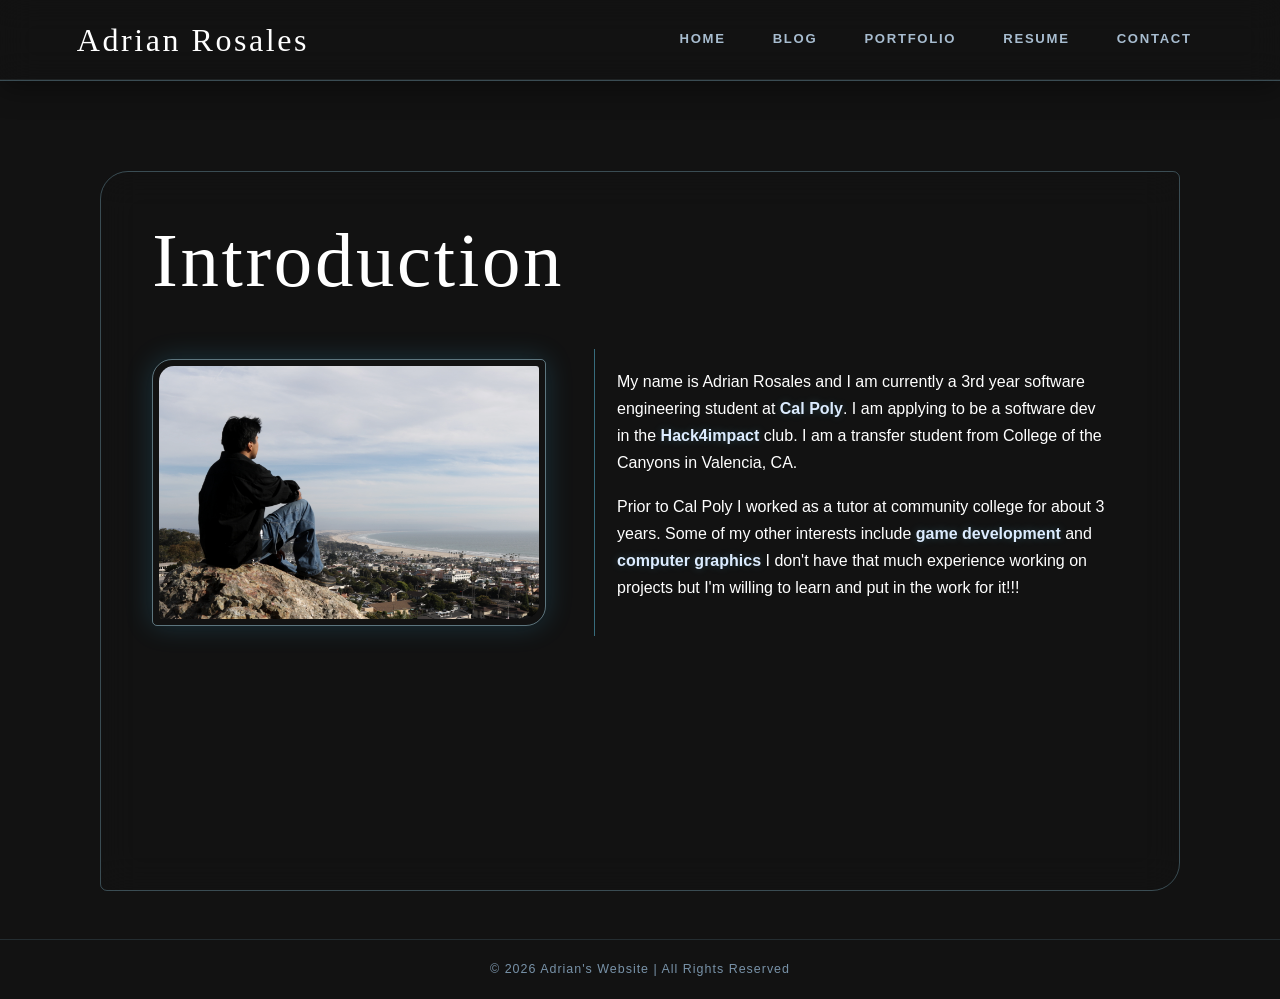
<file: index.html>
<!DOCTYPE html>
<html>
    <head>
        <title>Adrian Rosales</title>
        <link rel="stylesheet" href="assets/css/styles1.css"/>
    </head>

  <body>
    <nav class="navbar">
        <h1 class="logo"><a href="index.html">Adrian Rosales</a></h1>
        <ul class="nav-list">
            <li><a href="index.html">Home</a></li>
            <li><a href="blog.html">Blog</a></li>
            <li><a href="portfolio.html">Portfolio</a></li>
            <li><a href="resume.html">Resume</a></li>
            <li><a href="contact.html">Contact</a></li>
        </ul>
    </nav>
    <main>
        <h1>Introduction</h1>
        <div class = "about">
            <div class = "about-image"><img src="assets/images/bio-pic.JPG" alt="Love this art by Tetsuya Nomura for Kingdom Hearts 3 " width="420" height="250"></div>
            <div class = "about-text">

            <p>My name is Adrian Rosales and I am currently a 3rd year software engineering student at <strong>Cal Poly</strong>. I am applying to be a software dev
            in the <strong>Hack4impact</strong> club. I am a transfer student from College of the Canyons in Valencia, CA.
            </p>
            <p>Prior to Cal Poly I worked as a tutor at community college for about 3 years. Some of my other interests include <strong>game development</strong> and <strong>computer graphics </strong>
                I don't have that much experience working on projects but I'm willing
                to learn and put in the work for it!!!
            </p>
        </div>
        </div>
    </main>
    <footer class="footer">© 2026 Adrian's Website | All Rights Reserved</footer>
  </body>
</html>
</file>
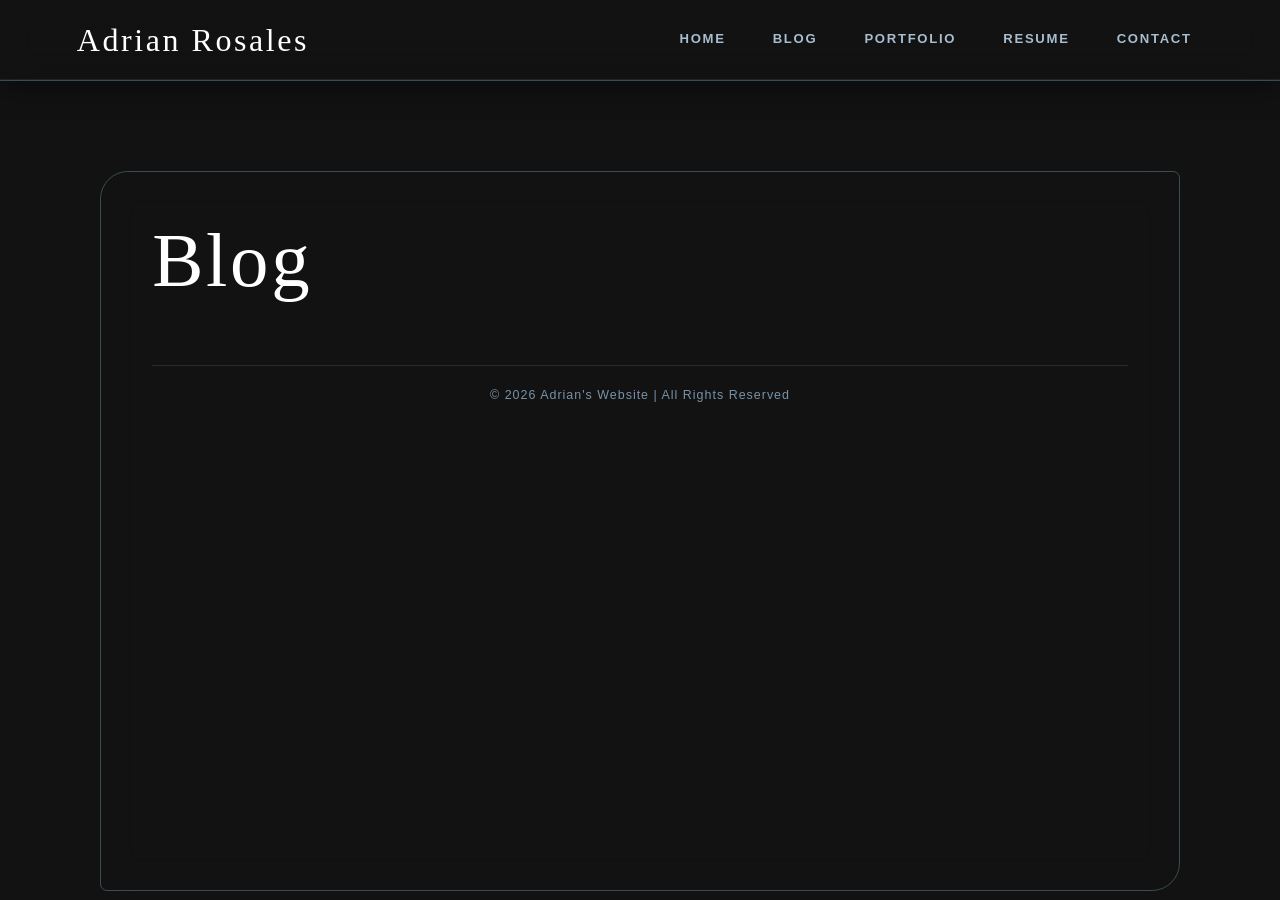
<file: blog.html>
<!DOCTYPE html>
<html>
    <head>
        <title>Adrian's Website</title>
        <link rel="stylesheet" href="assets/css/styles1.css"/>
    </head>

  <body>
    <nav class="navbar">
    <h1 class="logo"><a href="index.html">Adrian Rosales</a></h1>
        <ul class="nav-list">
            <li><a href="index.html">Home</a></li>
            <li><a href="blog.html">Blog</a></li>
            <li><a href="portfolio.html">Portfolio</a></li>
            <li><a href="resume.html">Resume</a></li>
            <li><a href="contact.html">Contact</a></li>
        </ul>
    </nav>
    <main>
        <h1 class="blog">Blog</h1>

        <footer class="footer">© 2026 Adrian's Website | All Rights Reserved</footer>
    </main>
    </body>
</html>
</file>
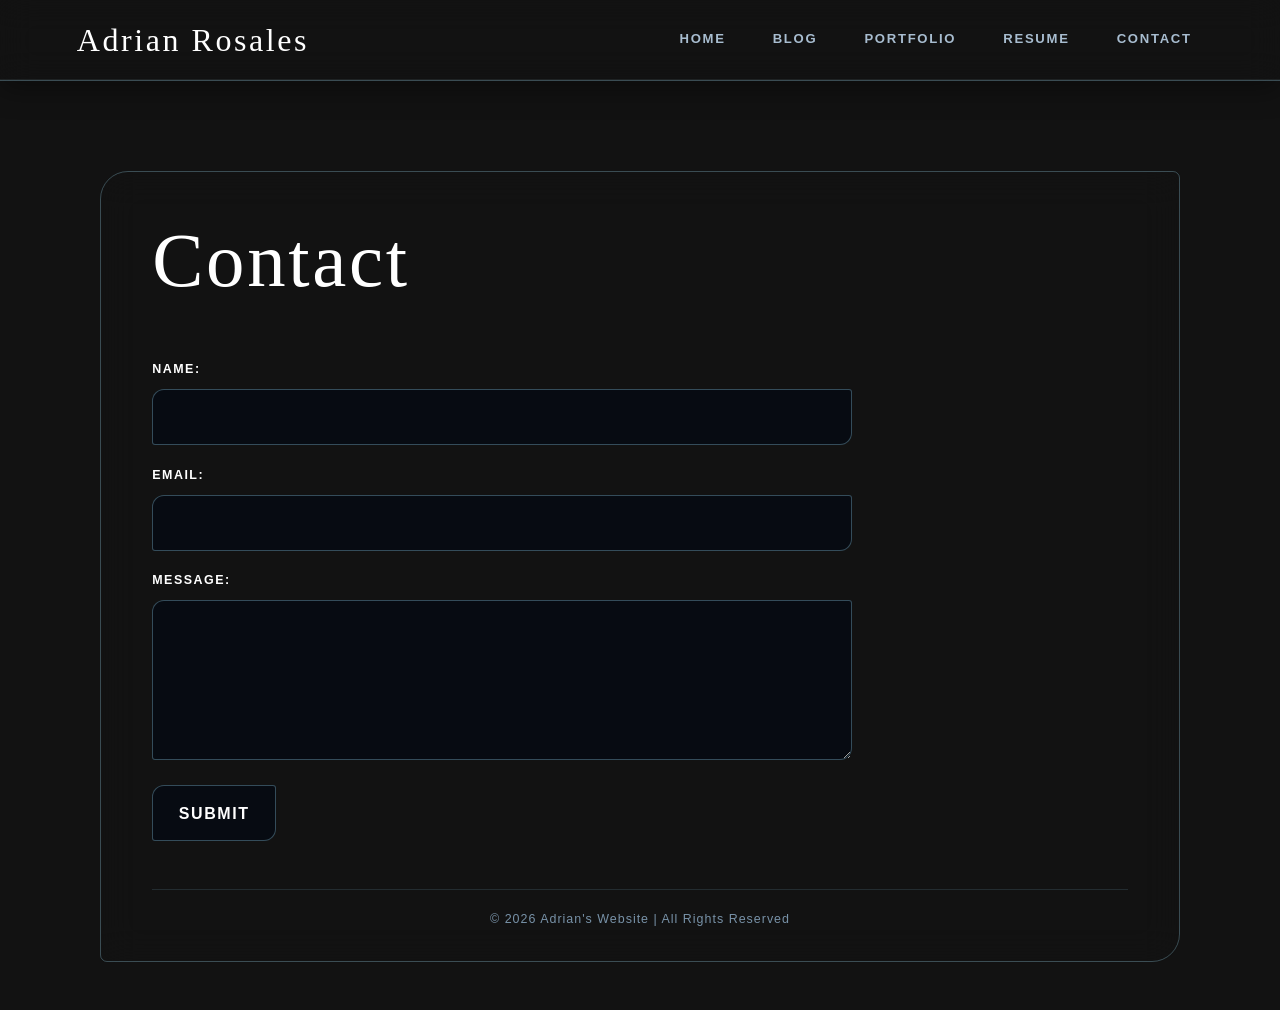
<file: contact.html>
<!DOCTYPE html>
<html>
    <head>
        <title>Adrian's Website</title>
        <link rel="stylesheet" href="assets/css/styles1.css"/>
    </head>

  <body>
    <nav class="navbar">
    <h1 class="logo"><a href="index.html">Adrian Rosales</a></h1>
        <ul class="nav-list">
            <li><a href="index.html">Home</a></li>
            <li><a href="blog.html">Blog</a></li>
            <li><a href="portfolio.html">Portfolio</a></li>
            <li><a href="resume.html">Resume</a></li>
            <li><a href="contact.html">Contact</a></li>
        </ul>
    </nav>
    <main>
        <h1 class = "contact">Contact</h1>
        <form id="contact-form">
            <label for="name">Name:</label>
            <input type="text" id="name">
            <label for="email">Email:</label>
            <input type="email" id="email">
            <label for="textarea">Message:</label>
            <textarea></textarea>
            <input type="submit">
        </form>

        <footer class="footer"> © 2026 Adrian's Website | All Rights Reserved</footer>
    </main>
  </body>
</html>
</file>
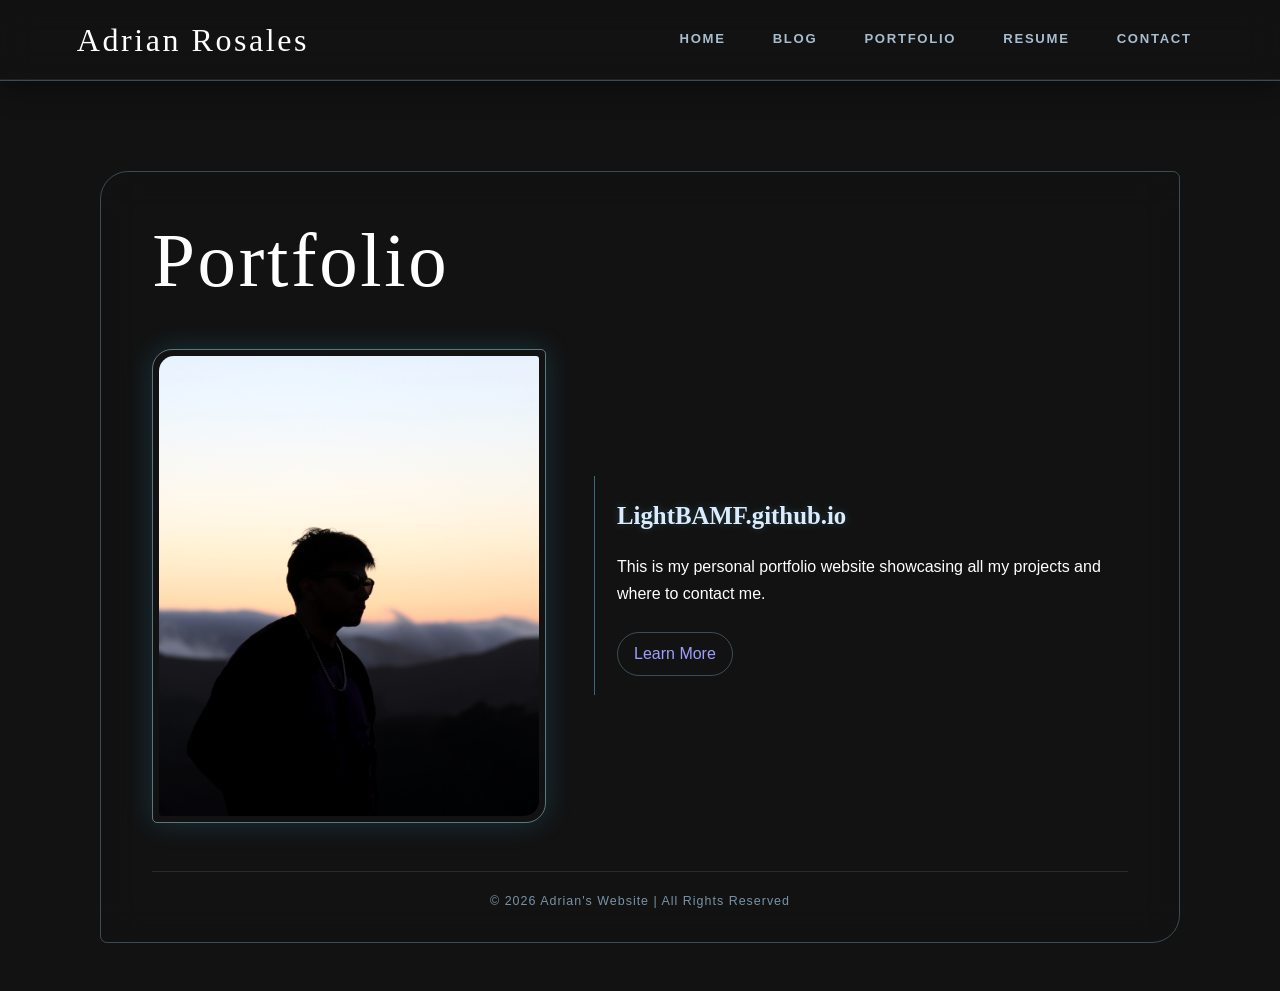
<file: portfolio.html>
<!DOCTYPE html>
<html>
    <head>
        <title>Adrian's Website</title>
        <link rel="stylesheet" href="assets/css/styles1.css"/>
    </head>

  <body>
    <nav class="navbar">
    <h1 class="logo"><a href="index.html">Adrian Rosales</a></h1>
        <ul class="nav-list">
            <li><a href="index.html">Home</a></li>
            <li><a href="blog.html">Blog</a></li>
            <li><a href="portfolio.html">Portfolio</a></li>
            <li><a href="resume.html">Resume</a></li>
            <li><a href="contact.html">Contact</a></li>
        </ul>
    </nav>
    <main>
        <h1 class = "portfolio">Portfolio</h1>
        <div class="project">
            <a href="index.html"><img src="assets/images/portfolio-pic.JPG" width="250" height="300"></a>
                <div class="project-details">
                    <p class="project-name"><strong>LightBAMF.github.io</strong></p>
                    <p class="project-description">This is my personal portfolio website showcasing all my projects and where to contact me.</p>
                    <a href="index.html">Learn More</a>
                </div>
        </div>

        <footer class="footer">© 2026 Adrian's Website | All Rights Reserved</footer>
    </main>
    </body>
</html>
</file>
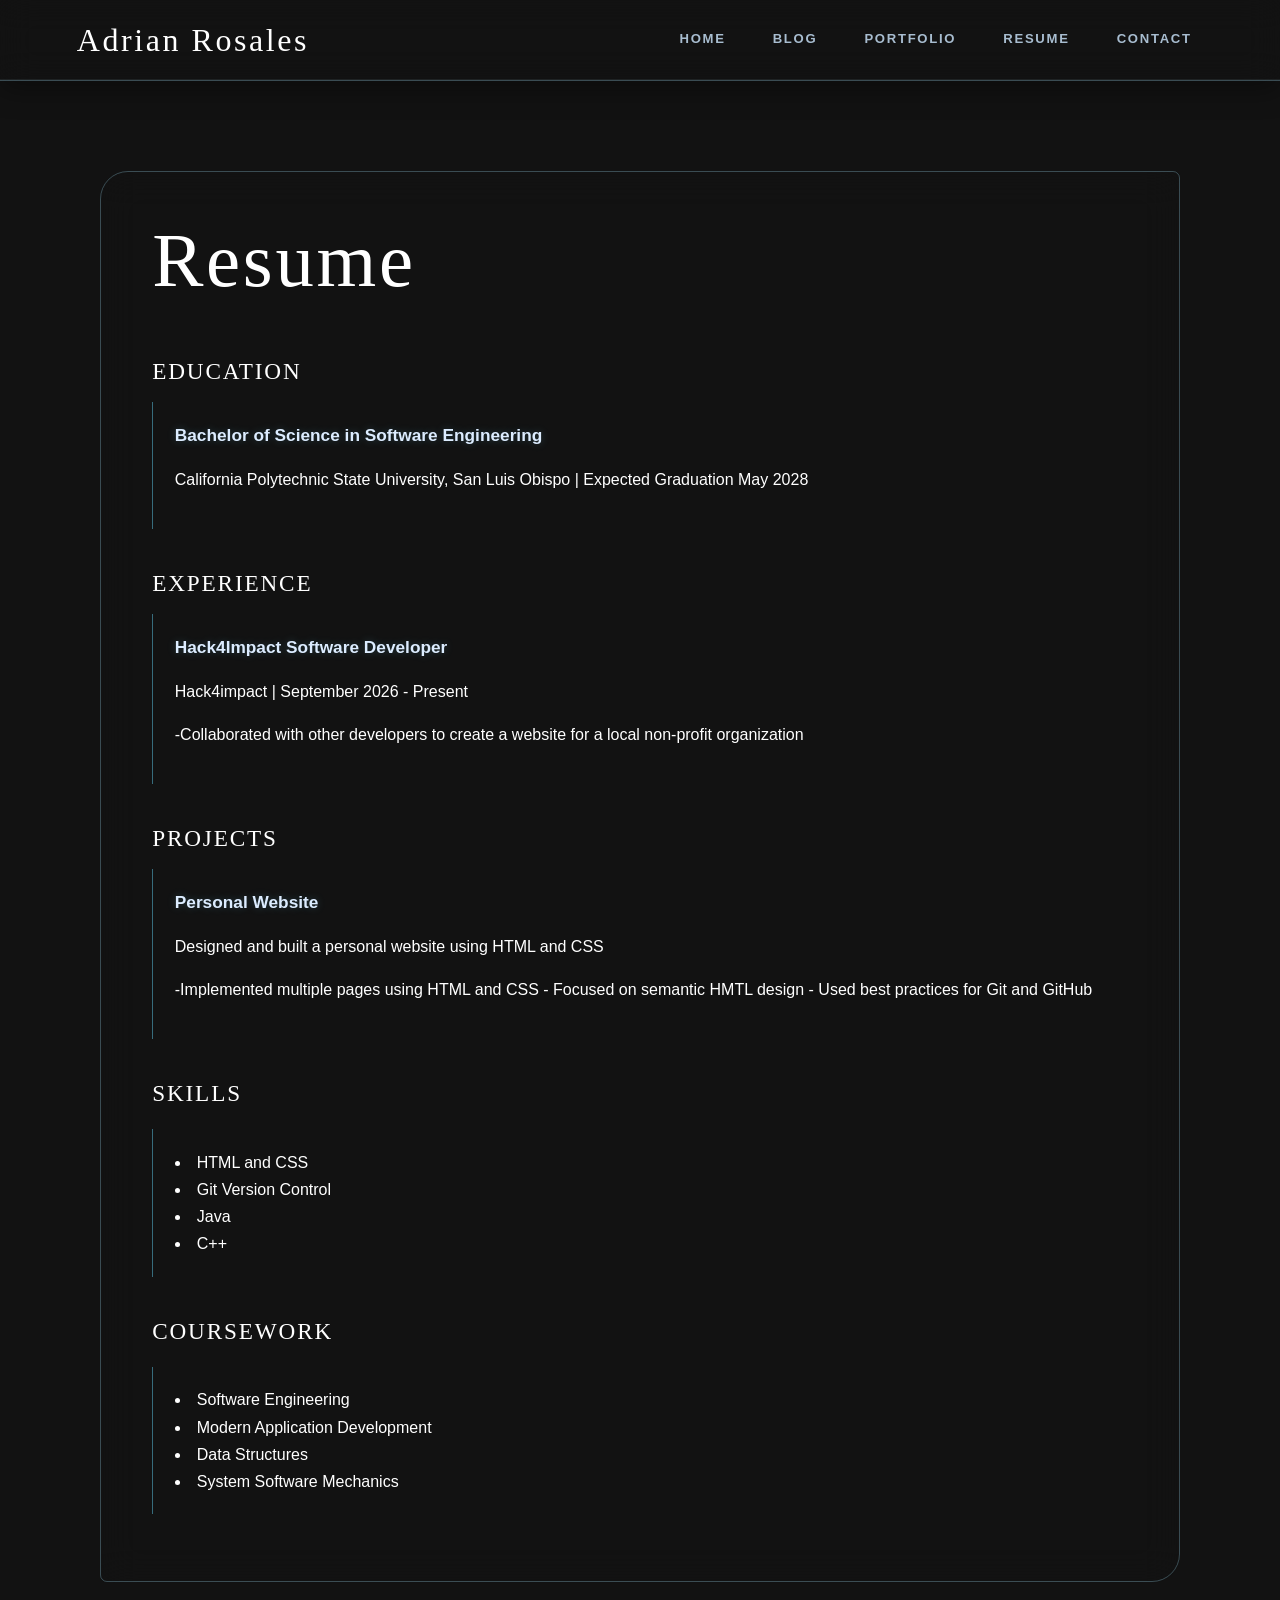
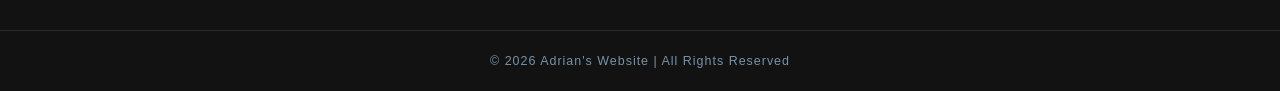
<file: resume.html>
<!DOCTYPE html>
<html>
  <head>
    <title>Personal Website</title>
    <link rel="stylesheet" href="assets/css/styles1.css"/>
  </head>
  <body>
    <nav class="navbar">
    <h1 class="logo"><a href="index.html">Adrian Rosales</a></h1>
      <ul class="nav-list">
            <li><a href="index.html">Home</a></li>
            <li><a href="blog.html">Blog</a></li>
            <li><a href="portfolio.html">Portfolio</a></li>
            <li><a href="resume.html">Resume</a></li>
            <li><a href="contact.html">Contact</a></li>
        </ul>
    </nav>
    <main>
      <h1 class = "resume">Resume</h1>
      <div class="resume">
      <section class="section"></section>
      <h2 class="section-title">Education</h2>
      <div class="entry">
        <h3 class="entry-title">Bachelor of Science in Software Engineering</h3>
        <p>California Polytechnic State University, San Luis Obispo | Expected Graduation May 2028</p>
      </div>
      <section class="section"></section>
      <h2 class="section-title">Experience</h2>
      <div class="entry">
        <h3 class="entry-title">Hack4Impact Software Developer</h3>
        <p>Hack4impact | September 2026 - Present</p>
        <p>-Collaborated with other developers to create a website for a local non-profit organization</p>
      </div>
      <section class="section"></section>
      <h2 class="section-title">Projects</h2>
      <div class="entry">
        <h3 class="entry-title">Personal Website</h3>
        <p>Designed and built a personal website using HTML and CSS</p>
        <p>-Implemented multiple pages using HTML and CSS - Focused on semantic HMTL design - Used best practices for Git and GitHub</p>
      </div>
      <section class="section"></section>
      <h2 class="section-title">Skills</h2>
        <h3 class="entry-title"></h3>
        <ul class="skill-list">
          <li>HTML and CSS</li>
          <li>Git Version Control</li>
          <li>Java</li>
          <li>C++</li>
        </ul>
      <section class="section"></section>
      <h2 class="section-title">Coursework</h2>
      <ul class="course-list">
        <li>Software Engineering</li>
        <li>Modern Application Development</li>
        <li>Data Structures</li>
        <li>System Software Mechanics</li>
      </ul>
      </div>
    </main>
    <footer class="footer">© 2026 Adrian's Website | All Rights Reserved</footer>
  </body>
</html>
</file>
<file: assets/css/styles1.css>
:root {
  --night: #02060f;
  --deep-blue: #071a32;
  --silver: #dcecff;
  --muted: #a8bdd0;
  --glass: rgba(7, 25, 46, 0.68);
  --line: rgba(166, 230, 255, 0.28);
}

* {
  box-sizing: border-box;
}

html {
  min-height: 100%;
  color-scheme: dark;
  scroll-behavior: smooth;
}

body {
  min-height: 100vh;
  margin: 0;
  overflow-x: hidden;
  font-family: "Trebuchet MS", "Segoe UI", sans-serif;
  line-height: 1.7;
}

a {
  text-decoration: none;
  transition: color 180ms ease, text-shadow 180ms ease, transform 180ms ease;
}

a:hover,
a:visited
a:focus-visible {
  color: #fff;
}

.navbar,
body > .logo,
body > .nav-list {
  position: relative;
  z-index: 10;
}

.navbar {
  min-height: 78px;
  display: flex;
  align-items: center;
  justify-content: space-between;
  gap: 2rem;
  padding: 0.8rem clamp(1.2rem, 6vw, 6rem);
  border-bottom: 1px solid var(--line);
  box-shadow: 0 8px 28px rgba(0, 0, 0, 0.38), inset 0 -1px rgba(185, 241, 255, 0.08);
  backdrop-filter: blur(16px) saturate(140%);
}

.logo {
  margin: 0;
  font-family: Georgia, "Times New Roman", serif;
  font-size: clamp(1.35rem, 2.5vw, 2rem);
  font-weight: 400;
  letter-spacing: 0.08em;
  white-space: nowrap;
  color:#fff
}

.logo a,
.logo a:visited,
.logo a:hover,
.logo a:focus-visible {
  color: #fff;
  text-shadow: none;
}



.nav-list {
  display: flex;
  align-items: center;
  justify-content: center;
  gap: clamp(0.35rem, 2vw, 1.5rem);
  margin: 0;
  padding: 0;
  list-style: none;
}

.nav-list a {
  display: block;
  padding: 0.42rem 0.72rem;
  color: var(--muted);
  font-size: 0.82rem;
  font-weight: 700;
  letter-spacing: 0.13em;
  text-transform: uppercase;
  border-bottom: 1px solid transparent;
}

.nav-list a:hover,
.nav-list a:focus-visible
.nav-list a:visited
 {
  text-shadow: none;
  color: white;
}

body > .navbar:empty {
  display: none;
}

body > .logo {
  display: inline-block;
  width: 34%;
  min-height: 78px;
  padding: 1.15rem 0 1rem clamp(1.2rem, 6vw, 6rem);
  vertical-align: top;
  border-bottom: 1px solid var(--line);
}

body > .nav-list {
  display: inline-flex;
  width: 66%;
  min-height: 78px;
  margin-left: -0.35rem;
  padding-right: clamp(1.2rem, 6vw, 6rem);
  justify-content: flex-end;
  vertical-align: top;
  background: rgba(3, 15, 29, 0.9);
  border-bottom: 1px solid var(--line);
}

main {
  width: min(1080px, calc(100% - 2rem));
  min-height: calc(100vh - 180px);
  margin: clamp(2.5rem, 7vw, 6rem) auto 3rem;
  padding: clamp(1.5rem, 4vw, 3.5rem);
  position: relative;
  overflow: hidden;
  border: 1px solid var(--line);
  border-radius: 28px 7px 28px 7px;
  backdrop-filter: blur(18px) saturate(125%);
}

main > h1 {
  position: relative;
  margin: 0 0 2rem;
  color: #fff;
  font-family: Georgia, "Times New Roman", serif;
  font-size: clamp(2.3rem, 7vw, 4.8rem);
  font-weight: 400;
  line-height: 1;
  letter-spacing: 0.035em;
  
}

main > h1::after {
  content: "";
  display: block;
  width: min(20rem, 72%);
  height: 1px;
  margin-top: 1rem;
}

.about,
.project {
  display: grid;
  grid-template-columns: minmax(240px, 0.85fr) minmax(280px, 1.15fr);
  gap: clamp(1.5rem, 4vw, 3rem);
  align-items: center;
}

.about-image,
.project > a {
  position: relative;
  display: block;
  padding: 6px;
  border: 1px solid rgba(184, 236, 255, 0.46);
  border-radius: 20px 5px 20px 5px;
  box-shadow: 0 0 28px rgba(59, 201, 255, 0.18);
}

.about img,
.project img {
  display: block;
  width: 100%;
  height: auto;
  max-height: 460px;
  object-fit: cover;
  border-radius: 15px 3px 15px 3px;
  filter: saturate(0.85) contrast(1.08);
}

.about-text,
.project-details,
.entry,
.skill-list,
.course-list {
  padding: 1.2rem 1.35rem;
  border-left: 1px solid rgba(103, 220, 255, 0.45);
}

.about-text p:first-child {
  margin-top: 0;
}

strong,
.project-name,
.entry-title {
  color: var(--silver);
  text-shadow: 0 0 8px rgba(117, 222, 255, 0.22);
}

.project-name {
  margin: 0 0 0.25rem;
  font-family: Georgia, "Times New Roman", serif;
  font-size: 1.55rem;
}

.project-details > a {
  display: inline-block;
  margin-top: 0.5rem;
  padding: 0.48rem 1rem;
  border: 1px solid var(--line);
  border-radius: 999px;
}

.section-title {
  margin: 2.2rem 0 0.65rem;
  font-family: Georgia, "Times New Roman", serif;
  font-size: 1.45rem;
  font-weight: 400;
  letter-spacing: 0.08em;
  text-transform: uppercase;
}

.entry-title {
  margin: 0;
  font-size: 1.08rem;
}

.skill-list,
.course-list {
  columns: 1;
  list-style-position: inside;
}

#contact-form {
  display: grid;
  max-width: 700px;
  gap: 0.55rem;
}

#contact-form label {
  margin-top: 0.65rem;
  color: var(--sky);
  font-size: 0.78rem;
  font-weight: 700;
  letter-spacing: 0.12em;
  text-transform: uppercase;
}

#contact-form input,
#contact-form textarea {
  width: 100%;
  border: 1px solid rgba(157, 226, 255, 0.3);
  border-radius: 12px 3px 12px 3px;
  outline: none;
  padding: 0.85rem 1rem;
  font: inherit;
  background: rgba(0, 8, 19, 0.58);
}

#contact-form textarea {
  min-height: 160px;
  resize: vertical;
}


#contact-form input[type="submit"] {
  width: auto;
  margin-top: 1rem;
  padding-inline: 1.6rem;
  justify-self: start;
  cursor: pointer;
  color: #fff;
  font-weight: 700;
  letter-spacing: 0.1em;
  text-transform: uppercase;
}

.footer {
  width: 100%;
  margin-top: 3rem;
  padding: 1.2rem;
  color: #7892a8;
  font-size: 0.78rem;
  letter-spacing: 0.08em;
  text-align: center;
  border-top: 1px solid rgba(151, 220, 255, 0.13);
}

main > .footer {
  margin-bottom: -2.5rem;
}

::selection {
  color: #00131e;
}

@media (max-width: 760px) {
  .navbar {
    flex-direction: column;
    gap: 0.5rem;
    padding-block: 1rem;
  }

  body > .logo,
  body > .nav-list {
    display: flex;
    width: 100%;
    min-height: auto;
    margin: 0;
    padding: 1rem;
    justify-content: center;
    text-align: center;
  }

  body > .nav-list {
    padding-top: 0.2rem;
    flex-wrap: wrap;
  }

  .nav-list {
    flex-wrap: wrap;
    gap: 0.15rem;
  }

  .nav-list a {
    font-size: 0.7rem;
    padding: 0.35rem 0.48rem;
  }

  main {
    width: min(100% - 1rem, 1080px);
    margin-top: 1rem;
    border-radius: 20px 5px 20px 5px;
  }

  .about,
  .project {
    grid-template-columns: 1fr;
  }

  .skill-list,
  .course-list {
    columns: 1;
  }
}

@media (prefers-reduced-motion: no-preference) {
  main {
    animation: emerge 650ms ease-out both;
  }

  @keyframes emerge {
    from { opacity: 0; transform: translateY(12px); }
    to { opacity: 1; transform: translateY(0); }
  }
}
</file>
